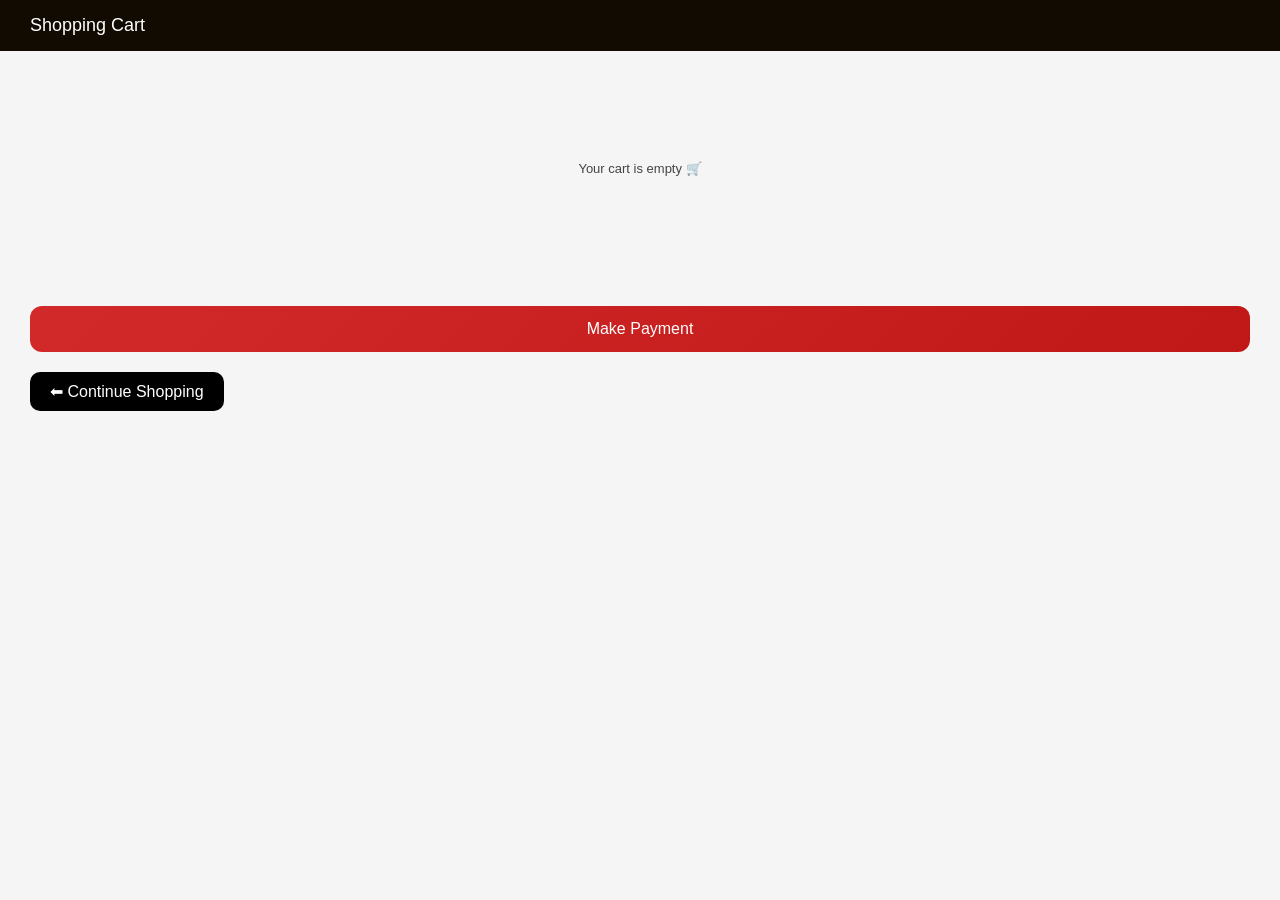
<file: cart.html>
<!DOCTYPE html>
<html lang="en">
<head>
<meta charset="UTF-8">
<meta name="viewport" content="width=device-width, initial-scale=1.0">
<title>Your Cart</title>
<link rel="stylesheet" href="style.css">
</head>
<body>

<header class="header">
    <h2 class="header-title">Shopping Cart</h2>
</header>
 

<section class="cart-page">

    <div id="cart-data"></div>

    <!-- PAY BUTTON -->
    <div class="pay-box">
        <a href="payment.html" class="pay-btn">Make Payment</a>
    </div>

    <!-- BACK -->
    <a href="index.html" class="back-shop">⬅ Continue Shopping</a>

</section>
<script src="cart.js"></script>

</body>
</html>
</file>
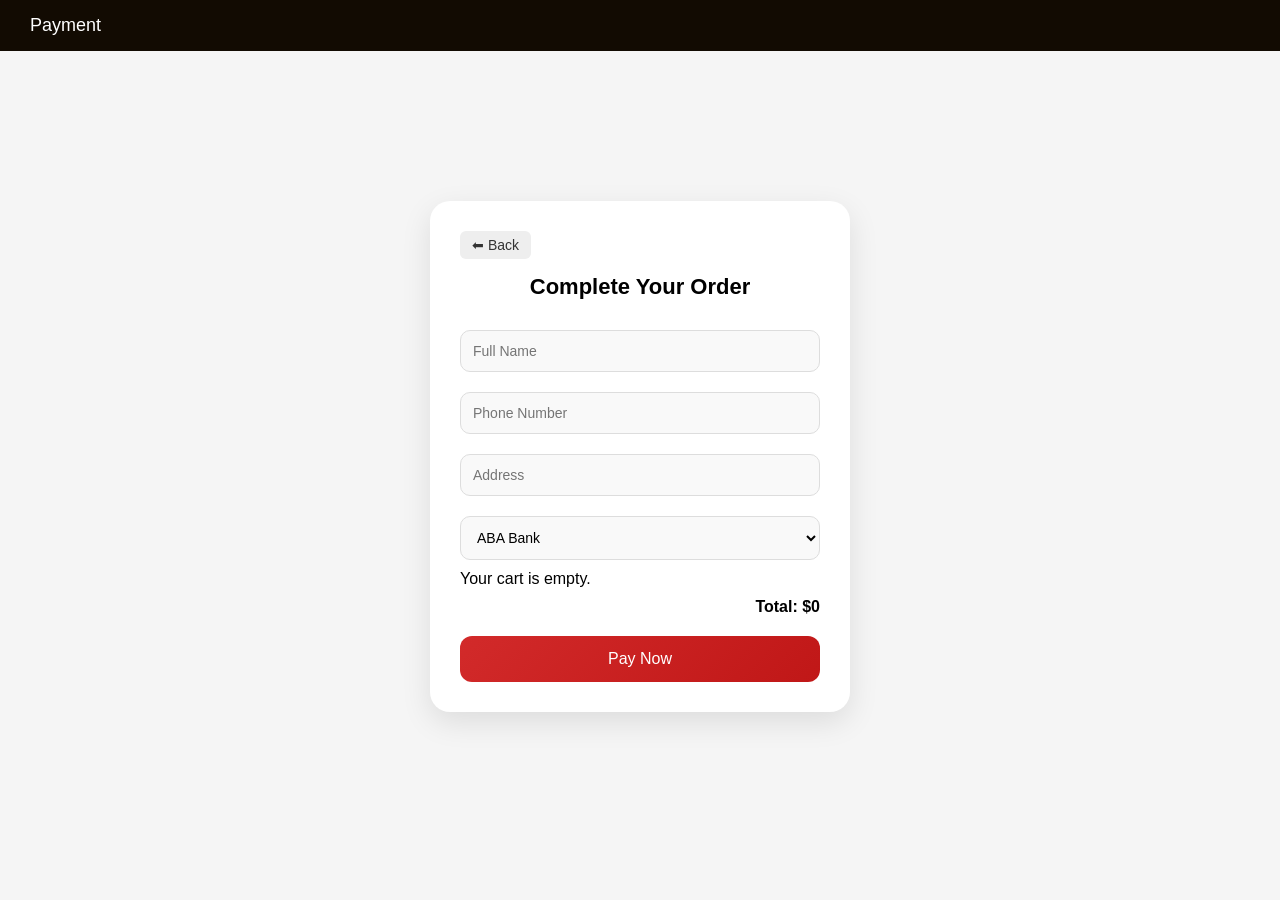
<file: payment.html>
<!DOCTYPE html>
<html lang="en">
<head>
<meta charset="UTF-8">
<meta name="viewport" content="width=device-width, initial-scale=1.0">
<title>Velora Payment</title>
<link rel="stylesheet" href="style.css">
</head>
<body>

<header class="header">
    <h2 class="header-title">Payment</h2>
</header>

<div class="payment-wrapper">

    <!-- PAYMENT BOX -->
    <div class="payment-box" id="payment-box">

        <a href="#" class="back-btn-page" onclick="history.back()">⬅ Back</a>

        <h1>Complete Your Order</h1>

        <input type="text" id="fullname" placeholder="Full Name">
        <input type="text" id="phone" placeholder="Phone Number">
        <input type="text" id="address" placeholder="Address">

        <select id="bank">
            <option>ABA Bank</option>
            <option>ACLEDA Bank</option>
            <option>Wing Bank</option>
            <option>TrueMoney</option>
        </select>

        <!-- ORDER LIST -->
        <div id="order-list"></div>

        <h2>Total: $<span id="grand-total">0</span></h2>

        <button class="pay-btn" onclick="makePayment()">Pay Now</button>

    </div>

    <!-- SUCCESS BOX -->
    <div class="success-box" id="success-box">
        <h1>✔ Payment Successful</h1>
        <p>Thank you for shopping with us.</p>
        <h2>Velora Shop</h2>

        <a href="index.html" class="back-home">Back Home</a>
    </div>

</div>

<script src="payment.js"></script>

</body>
</html>
</file>
<file: style.css>
* {
    margin: 0;
    padding: 0;
    box-sizing: border-box;
}

body {
    font-family: Arial;
    background: #f0eeee;
}

/* HEADER */
.header {
    display: flex;
    justify-content: space-between;
    align-items: center;
    padding: 15px 30px;
    background: #120b02;
}

/* LEFT */
.left-header {
    display: flex;
    align-items: center;
    gap: 30px;
}

.logo {
    width: 60px;
    height: 60px;
    border-radius: 50%;
    object-fit: cover;
}

/* NAV */
.nav a {
    position: relative;
    text-decoration: none;
    color: white;
    margin-right: 18px;
    font-size: 13px;
    font-weight: 500;
}

.nav a::after {
    content: "";
    position: absolute;
    left: 0;
    bottom: -5px;
    width: 0;
    height: 1px;
    background: #c8a96b;
    transition: 0.3s;
}

.nav a:hover::after {
    width: 100%;
}

/* RIGHT */
.right-header {
    display: flex;
    align-items: center;
}

/* SEARCH */
.header input {
    width: 180px;
    padding: 6px 8px;
}

/* CART ICON */
.cart-icon {
    margin-left: 5px;
    font-size: 22px;
    cursor: pointer;
}


/* BANNER */
/* BANNER */
.banner{
    width:100%;
    height:300px;
    overflow:hidden;
    position:relative;
}

/* Slides row */
.slides{
    display:flex;
    width:100%;
    height:100%;
    transition:transform 1s ease;
}

/* Each image = full banner width */
.slides img{
    width: 100%;
    min-width:100%;
    height:300px;
    object-fit:contain;
    flex-shrink: 0;
    
}

/* Arrows */
.arrow{
    position:absolute;
    top:50%;
    transform:translateY(-50%);
    width:45px;
    height:45px;
    border:none;
    border-radius:50%;
    background:rgba(0,0,0,0.45);
    color:white;
    font-size:24px;
    cursor:pointer;
    z-index:10;
    display:flex;
    justify-content: center;
    align-items: center;
    cursor: pointer;
    z-index: 10;
    padding: 0 ;
    line-height: 1; 
    
}

.left{
    left:15px;
}

.right{
    right:15px;
}

.arrow:hover{
    background:black;
}

.cart-page{
    padding:30px;
}

.cart-item-page{
    background:white;
    padding:15px;
    border-radius:12px;
    margin-bottom:15px;
    display:flex;
    gap:15px;
    align-items:center;
}

.empty-cart{
    text-align:center;
    padding:80px 0;
    color:#555;
}

.back-shop{
    display:inline-block;
    margin-top:20px;
    text-decoration:none;
    background:black;
    color:white;
    padding:10px 20px;
    border-radius:10px;
}


/* CART PAGE */
.cart-page{
    padding:30px;
}

.cart-item-page{
    background:white;
    border-radius:12px;
    padding:15px;
    margin-bottom:15px;

    display:flex;
    align-items:center;
    justify-content:space-between;
    gap:15px;
}

.cart-info-page h3{
    font-size:13px;
    font-weight:500;
    color:#222;
    margin-bottom:5px;
}

.cart-info-page p{
    font-size:13px;
    color:#444;
    margin-bottom:4px;
}

.bottom-cart-box{
    margin-top:15px;
    text-align:center;
}

.bottom-cart-btn{
    display:inline-block;
    background:#120b02;
    color:white;
    text-decoration:none;
    padding:10px 18px;
    border-radius:30px;
    font-size:13px;
    font-weight:500;
    transition:0.3s;
}

.bottom-cart-btn:hover{
    background:rgb(186,1,1);
}

/* Quantity buttons */
.qty-page{
    display:flex;
    align-items:center;
    gap:10px;
}

.qty-page button{
    width:34px;
    height:34px;
    border:none;
    border-radius:50%;
    background:black;
    color:white;
    font-size:20px;

    display:flex;
    justify-content:center;
    align-items:center;

    cursor:pointer;
    padding:0;
}

/* Quantity number */
.qty-page span{
    font-size:13px;
    min-width:15px;
    text-align:center;
}
.qty-box{
    gap: 6px;   /* reduce spacing */
}

/* Empty text */
.empty-cart{
    text-align:center;
    padding:80px 0;
    font-size:13px;
    font-weight:500;
    color:#444;
}

/* Total */
.cart-total-page{
    font-size:14px;
    font-weight:500;
    color:#222;
    margin-top:20px;
}
/* Smooth Infinite Loop */
@keyframes slideBanner {

    0%, 25% {
        transform: translateX(0%);
    }

    33%,58% {
        transform: translateX(-100%);
    }

    66%,91% {
        transform: translateX(-200%);
    }

    100% {
        transform: translateX(0%);
    }
}
/* POPUP */
.popup {
    display: none;
    position: fixed;
    inset: 0;
    background: rgba(0,0,0,0.6);
    justify-content: center;
    align-items: center;
    z-index: 999;
}

.popup-box {
    background: white;
    width: 320px;
    padding: 20px;
    border-radius: 12px;
    text-align: center;
    position: relative;
}

.popup-box img {
    width: 140px;
    height: 140px;
    object-fit: cover;
}

.close-btn {
    position: absolute;
    right: 15px;
    top: 10px;
    cursor: pointer;
}

.sizes {
    margin: 15px 0;
}

.sizes span {
    display: inline-block;
    width: 35px;
    height: 35px;
    line-height: 35px;
    border: 1px solid black;
    border-radius: 50%;
    margin: 5px;
    cursor: pointer;
}

.sizes span.active {
    background: black;
    color: white;
}

/* Popup OK button */
.popup-box button{
    background: rgb(186, 1, 1);
    color: white;
    border: none;
    padding: 10px 22px;
    border-radius: 20px;
    font-size: 13px;
    font-weight: 500;
    cursor: pointer;
    transition: 0.3s ease;
}

.popup-box button:hover{
    background: #8f0000;
    transform: translateY(-2px);
}

/* PRODUCTS */
.products {
    display: grid;
    grid-template-columns: repeat(5, 1fr);
    gap: 20px;
    padding: 30px;
}

.product {
    background: white;
    padding: 15px;
    text-align: center;
    border-radius: 10px;
}

.product img {
    width: 140PX;
    height: 140px;
    object-fit:cover;
    border-radius: 10px;
    margin: 0 auto;
    display: block;
}
.product h3 {
    font-size: 13px;
    font-weight: 500;
    color: #222;
}


/* BUTTON */
button {
    border: none;
    padding: 8px 14px;
    cursor: pointer;
    margin-top: 8px;
    border-radius: 20px;
    font-size: 13px;
    transition: 0.3s ease;
}
/* ADD TO CART button (red) */
.add-cart {
    background: rgb(186, 1, 1);
    color: white;
    font-weight: 500;
}
.add-cart:hover {
    background: #8f0000;
    transform: translateY(-2px);
}

/* SEE MORE button (dark blue) */
.see-more {
    background: darkblue;
    color: white;
    font-weight: 500;
}
.see-more:hover {
    background: #081638;
    transform: translateY(-2px);
}


/*Back btn*/
.back-btn{
    display:block;
    margin:20px auto;
    background:black;
    color:white;
    padding:10px 20px;
    border:none;
    border-radius:25px;
    font-size:13px;
    font-weight:500;
    cursor:pointer;
    transition:0.3s;
}

.back-btn:hover{
    background:#333;
}
/* CART */
.cart {
    background: white;
    margin: 20px;
    padding: 20px;
    border-radius: 10px;
}
.cart h2 {
    font-size: 14px;
    font-weight: 500;
    color: #222;
}

.cart li {
    font-size: 13px;
    color: #222;
}

.cart h3 {
    font-size: 13px;
    font-weight: 500;
    color: #222;
}
.cart-row{
    display:flex;
    align-items:center;
    justify-content:space-between;
    gap:15px;
    background:#f5f5f5;
    padding:10px;
    border-radius:10px;
    margin-bottom:10px;
}

.cart-info{
    flex:1;
    font-size:13px;
}

.qty-box{
    display:flex;
    align-items:center;
    gap: 10px;
}

.qty-box button{
    width:26px;
    height:26px;
    font-size:14px;
   
    border-radius:50%;
    background:black;
    color:white;

    display:flex;
    justify-content:center;
    align-items:center;

    font-size:20px;
    font-weight:bold;
    cursor:pointer;
    padding:0;
    line-height:1;
}
.cart-row button:last-child{
    width:35px;
    height:35px;
    border:none;
    border-radius:50%;
    background:red;
    color:white;

    display:flex;
    justify-content:center;
    align-items:center;

    font-size:18px;
    font-weight:bold;
    cursor:pointer;
    padding:0;
}
.pay-box{
    text-align:center;
    margin-top:30px;
}

.pay-btn{
     display:inline-block;
    background:red;
    color:white;
    padding:10px 18px;
    font-size:18px;   /* smaller */
    border-radius:8px;
    text-decoration:none;
}

.pay-btn:hover{
    background:black;
}
.header-title{
    color: white;
    font-size: 18px;   /* adjust to match your other pages */
    font-weight: 500;
    margin: 0;
}
/*PRICE DISCOUNTED*/
.old-price {
    text-decoration: line-through;
    color: gray;
    margin-right: 8px;
}

.new-price {
    color: red;
    font-weight: bold;
}

.payment-wrapper{
    display:flex;
    justify-content:center;
    align-items:center;
    min-height:90vh;
}


/* PAYMENT BOX */
.payment-box{
    background: #ffffff;
    width: 420px;
    padding: 25px;
    border-radius: 15px;
    box-shadow: 0 5px 20px rgba(0,0,0,0.1);
}


/* TITLE */
.payment-box h1{
    text-align: center;
    font-size: 18px;
    margin-bottom: 15px;
}


/* INPUTS */
.payment-box input,
.payment-box select{
    width: 100%;
    padding: 10px;
    margin: 8px 0;
    font-size: 13px;
    border-radius: 8px;
    border: 1px solid #ddd;
}

/* ORDER ITEM */
.order-item{
    display:flex;
    align-items:center;
    gap:10px;
    padding:10px 0;
    border-bottom:1px solid #eee;
}

/* IMAGE */
.order-item img{
    width:50px;
    height:50px;
    border-radius:8px;
    object-fit:cover;
}

/* TEXT */
.order-info{
    flex:1;
    font-size:13px;
}

/* SIZE + PRICE INLINE */
.order-meta{
    font-size:12px;
    color:#555;
}

/* PRICE RIGHT SIDE */
.order-item span{
    font-size:13px;
    font-weight:500;
}

/* TOTAL */
.payment-box h2{
    text-align:right;
    font-size:14px;
    margin-top:10px;
}

/* PAY BUTTON */
.pay-btn{
    width:100%;
    background:rgb(186,1,1);
    color:white;
    border:none;
    padding:12px;
    font-size:13px;
    border-radius:10px;
    cursor:pointer;
    margin-top:15px;
}

/* SUCCESS BOX */
.success-box{
    display:none;
    background:#28a745;
    color:white;
    padding:25px;
    border-radius:15px;
    text-align:center;
    width:350px;
}

/* SUCCESS TEXT */
.success-box h1{
    font-size:18px;
}

.success-box p{
    font-size:13px;
}

/* BACK HOME BUTTON */
.back-home{
    display:inline-block;
    margin-top:15px;
    background:white;
    color:#28a745;
    padding:8px 15px;
    font-size:13px;
    border-radius:8px;
    text-decoration:none;
}

/* BACK BUTTON (TOP) */
.back-btn-page{
   display: inline-block;
    margin-bottom: 15px;
    font-size: 13px;
    text-decoration: none;

    background: black;   /* ✅ change here */
    color: rgb(235, 44, 44);        /* ✅ text white */

    padding: 6px 14px;
    border-radius: 8px;
    transition: 0.3s;
}
.back-btn-page:hover{
    background:#e41212;
}
/* optional hover effect (nice UI) */




/* FOOTER */
.footer {
    background: #120b02;
    color: white;
    margin-top: 40px;
}

/* Desktop */
.footer-container {
    display: grid;
    grid-template-columns: repeat(4, 1fr);
    gap: 20px;
    padding: 30px;
}

/* Center text inside each section */
.footer-section {
    text-align: center;
}

/* Titles */
.footer-section h2,
.footer-section h3 {
    font-size: 14px;
    margin-bottom: 10px;
    font-weight: 500;
}

/* Text + links */
.footer-section p,
.footer-section a {
    display: block;
    font-size: 13px;
    color: white;
    text-decoration: none;
    margin-bottom: 6px;
}

/* Hover */
.footer-section a:hover {
    color: #8e8888;
}

/* Bottom copyright */
.footer-bottom {
    text-align: center;
    padding: 15px;
    border-top: 1px solid #333;
}

.footer-bottom p {
    font-size: 13px;
    color: #898484;
}
.remove-page{
    width: 26px;
    height: 26px;

    display: flex;              /* ✅ important */
    justify-content: center;    /* horizontal center */
    align-items: center;        /* vertical center */

    background: red;
    color: white;
    border: none;
    border-radius: 50%;

    font-size: 14px;
    line-height: 1;             /* ✅ fix vertical shift */
    padding: 0;                 /* remove default spacing */
    cursor: pointer;
}

.remove-page:hover{
    background:darkred;
}
/* Make all action links/buttons consistent */

.cart a {
    font-size: 14px;   /* same as your site text */
    font-weight: 500;
}

/* Shopping Cart title */
.cart h2 {
    font-size: 18px;
    font-weight: 600;
}

/* Total text */
.cart h3 {
    font-size: 15px;
}
/* PAGE BACKGROUND */
body{
    background: #f5f5f5;
    font-family: 'Segoe UI', sans-serif;
}

/* CENTER BOX */
.payment-box{
    background: #ffffff;
    width: 420px;
    padding: 30px;
    border-radius: 20px;
    box-shadow: 0 10px 30px rgba(0,0,0,0.1);
}

/* TITLE */
.payment-box h1{
    text-align: center;
    font-size: 22px;
    margin-bottom: 20px;
}

/* INPUT FIELDS */
.payment-box input,
.payment-box select{
    width: 100%;
    padding: 12px;
    margin: 10px 0;
    font-size: 14px;
    border-radius: 10px;
    border: 1px solid #ddd;
    background: #f9f9f9;
    outline: none;
    transition: 0.3s;
}

/* FOCUS EFFECT */
.payment-box input:focus,
.payment-box select:focus{
    border-color: #ff4d4d;
    background: #fff;
}

/* DROPDOWN LOOK */
.payment-box select{
    cursor: pointer;
}

/* ORDER ITEM */
.order-item{
    display: flex;
    align-items: center;
    gap: 10px;
    padding: 10px 0;
    border-bottom: 1px solid #eee;
}

.order-item img{
    width: 50px;
    border-radius: 10px;
}

/* TEXT */
.order-info{
    flex: 1;
}

.order-meta{
    font-size: 13px;
    color: gray;
}

/* PRICE */
.order-item span{
    font-weight: 600;
}

/* TOTAL */
.payment-box h2{
    text-align: right;
    font-size: 16px;
    margin-top: 10px;
}

/* PAY BUTTON */
.pay-btn{
    width: 100%;
    background: linear-gradient(135deg, #d22a2a, #c01717);
    color: white;
    border: none;
    padding: 14px;
    font-size: 16px;
    border-radius: 12px;
    cursor: pointer;
    margin-top: 20px;
    transition: 0.3s;
}

/* BUTTON HOVER */
.pay-btn:hover{
    transform: scale(1.03);
    box-shadow: 0 5px 15px rgba(255,0,0,0.3);
}

/* SUCCESS BOX */
.success-box{
    display:none;
    background:#28a745;
    color:white;
    padding:30px;
    border-radius:20px;
    text-align:center;
    width:380px;
    box-shadow:0 10px 25px rgba(0,0,0,0.2);
}

/* SUCCESS TEXT */
.success-box h1{
    font-size:22px;
}

.success-box p{
    font-size:14px;
    margin:10px 0;
}

/* BACK BUTTON */
.back-home{
    display:inline-block;
    margin-top:15px;
    background:white;
    color:#28a745;
    padding:10px 18px;
    font-size:14px;
    border-radius:10px;
    text-decoration:none;
}
.header-title{
    color: white;
    font-size: 18px;   /* same as other pages */
    font-weight: 500;
    margin: 0;
}
.back-btn-page{
    display: inline-block;
    margin-bottom: 15px;
    font-size: 14px;
    text-decoration: none;
    color: #333;
    background: #eee;
    padding: 6px 12px;
    border-radius: 6px;
    transition: 0.3s;
}

.back-btn-page:hover{
    background: #ddd;
}
.success-box{
    display: none;
}
#no-result{
    text-align: center;
    margin-top: 20px;
    font-size: 14px;
    color: #888;
    font-style: italic;
}
.hidden {
    display: none !important;
}
/* ================= TABLET ================= */
@media (max-width: 768px) {
    .footer-container {
        grid-template-columns: repeat(2, 1fr);
    }
}

/* ================= MOBILE ================= */
@media (max-width: 500px) {
    .footer-container {
        grid-template-columns: 1fr;
        gap: 25px;
    }
}
</file>
